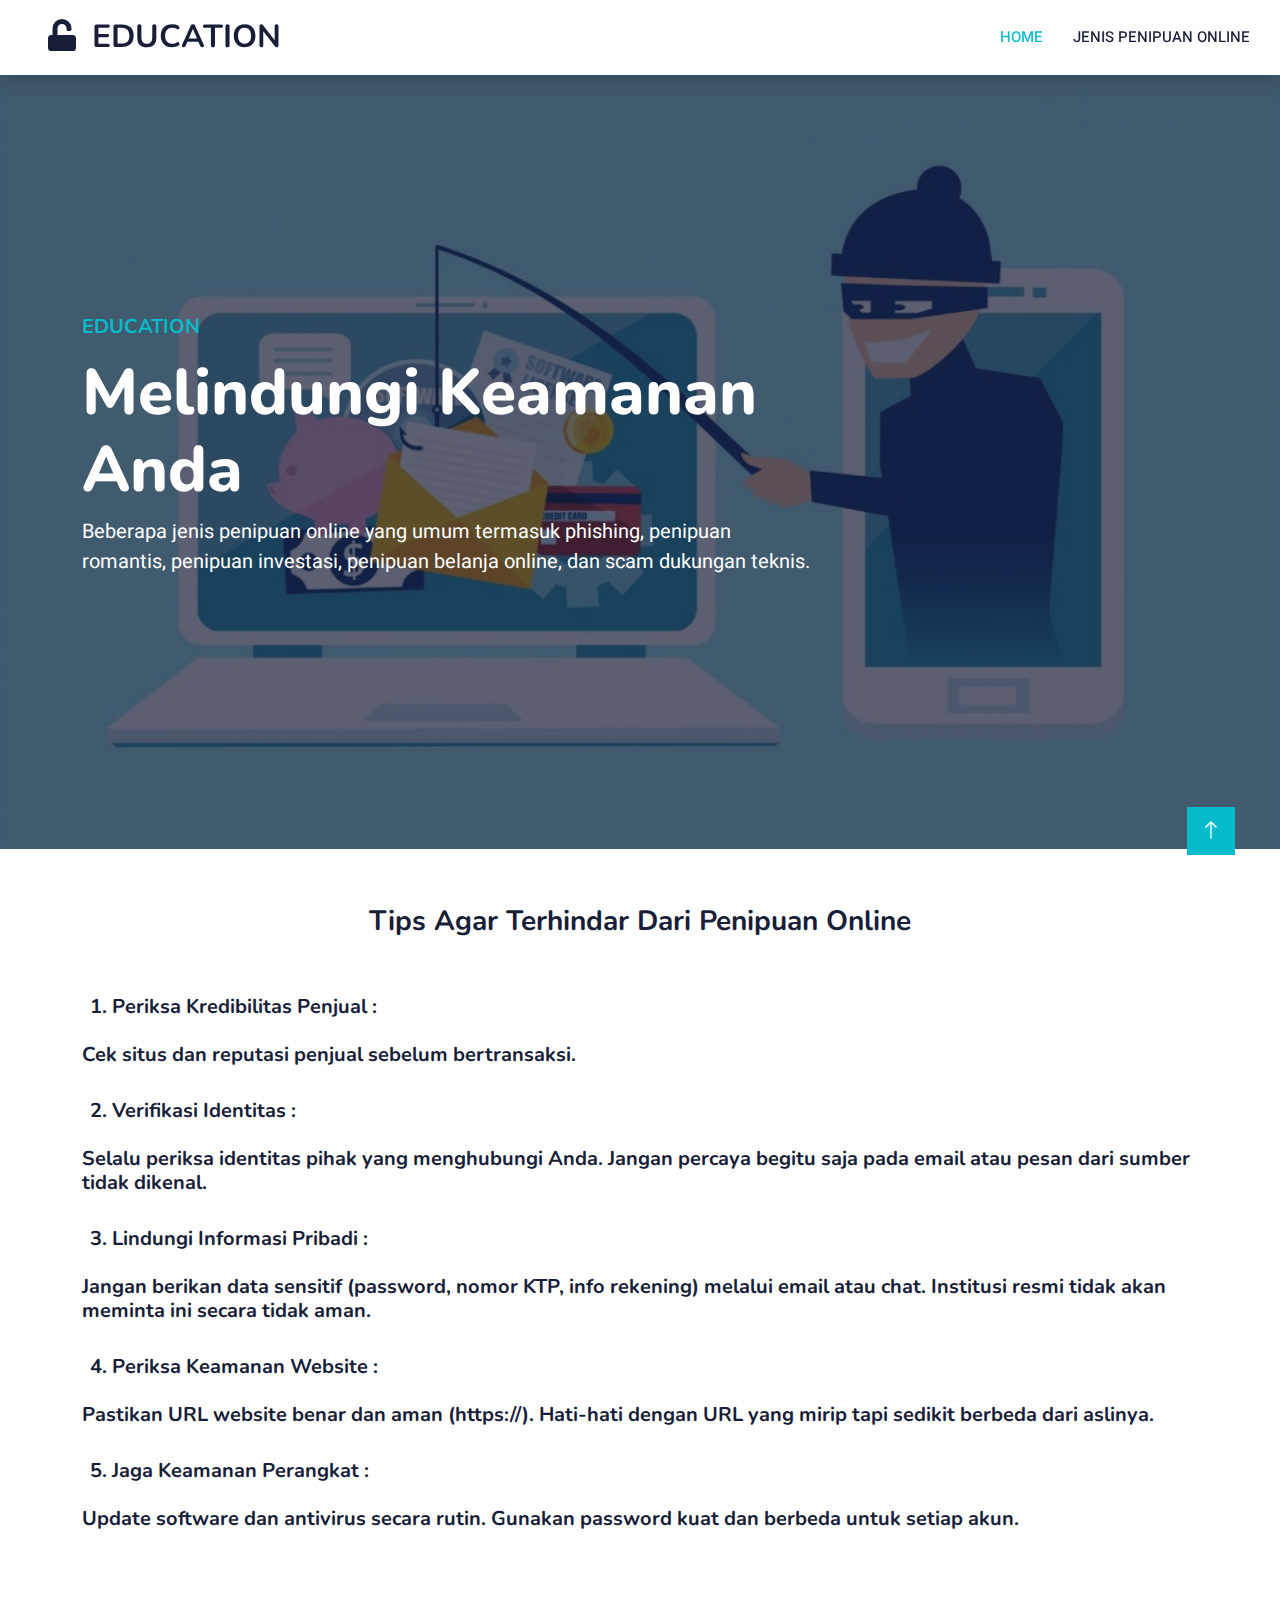
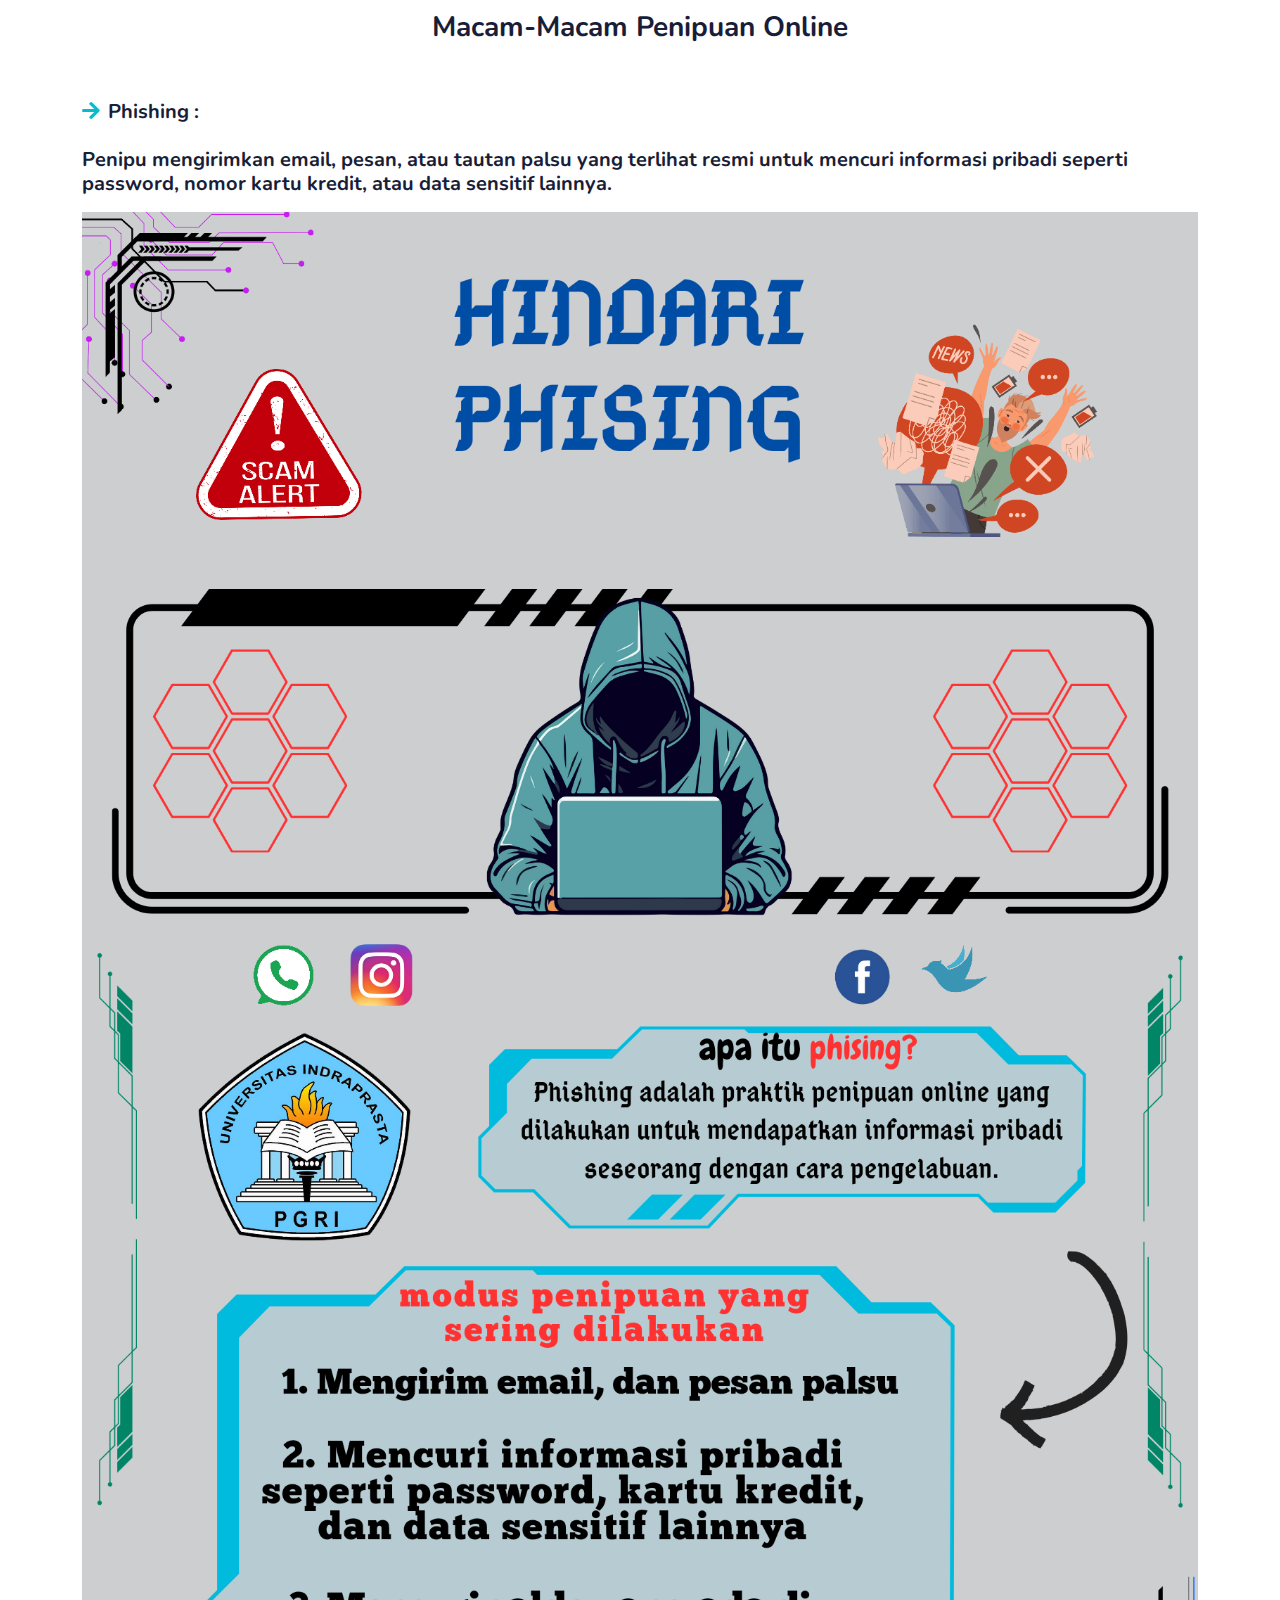
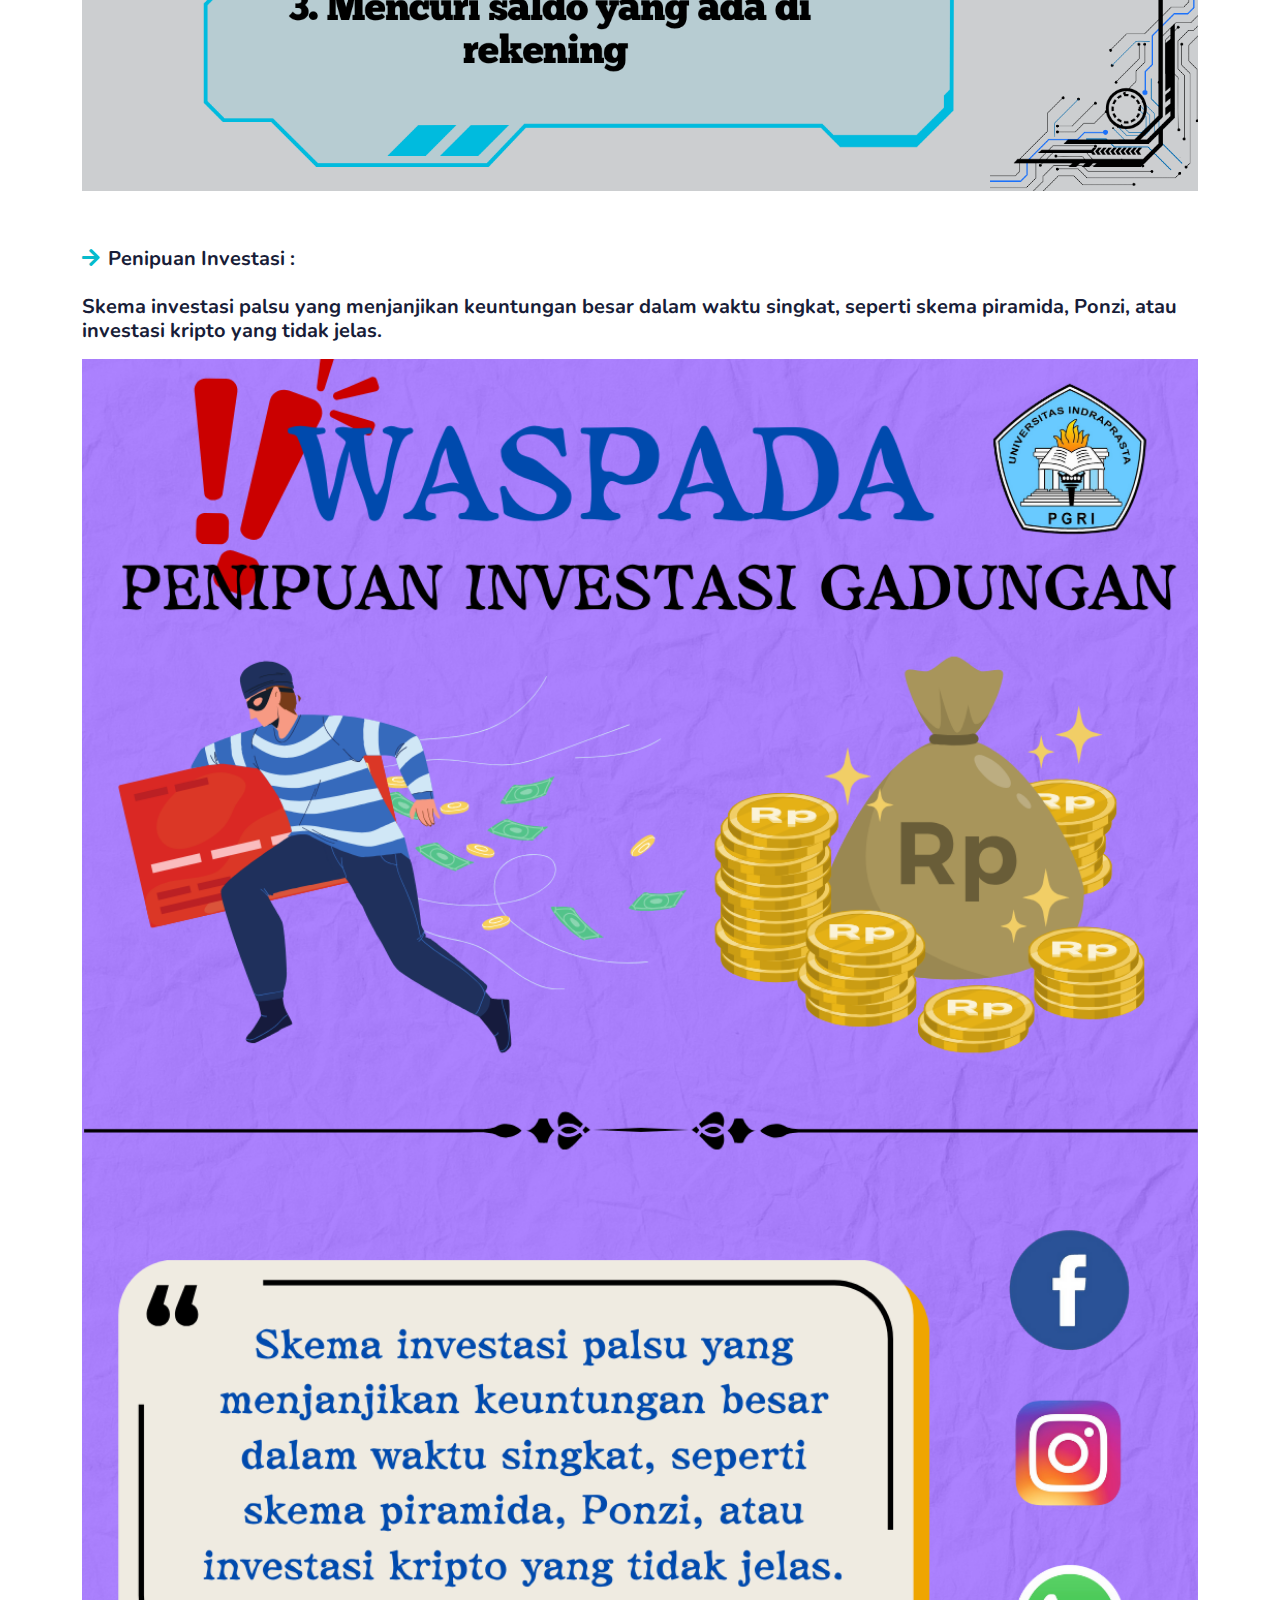
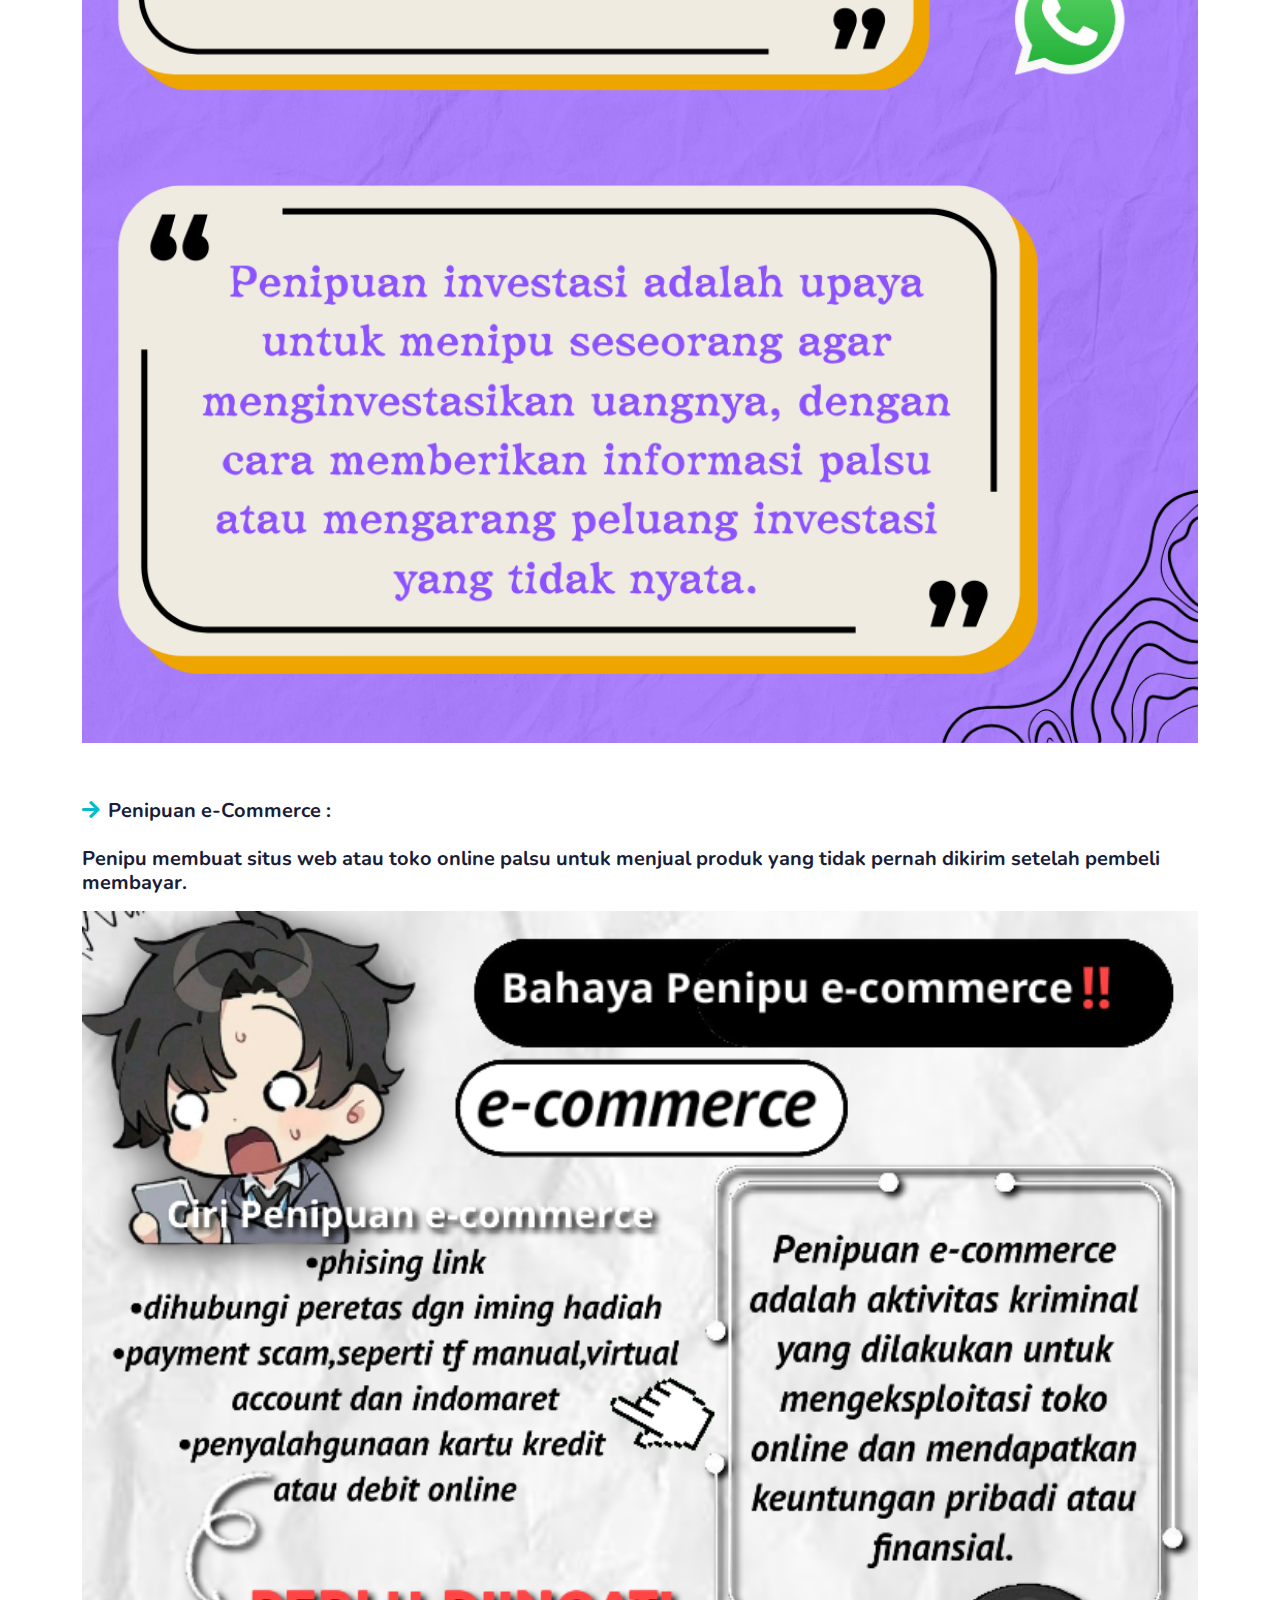
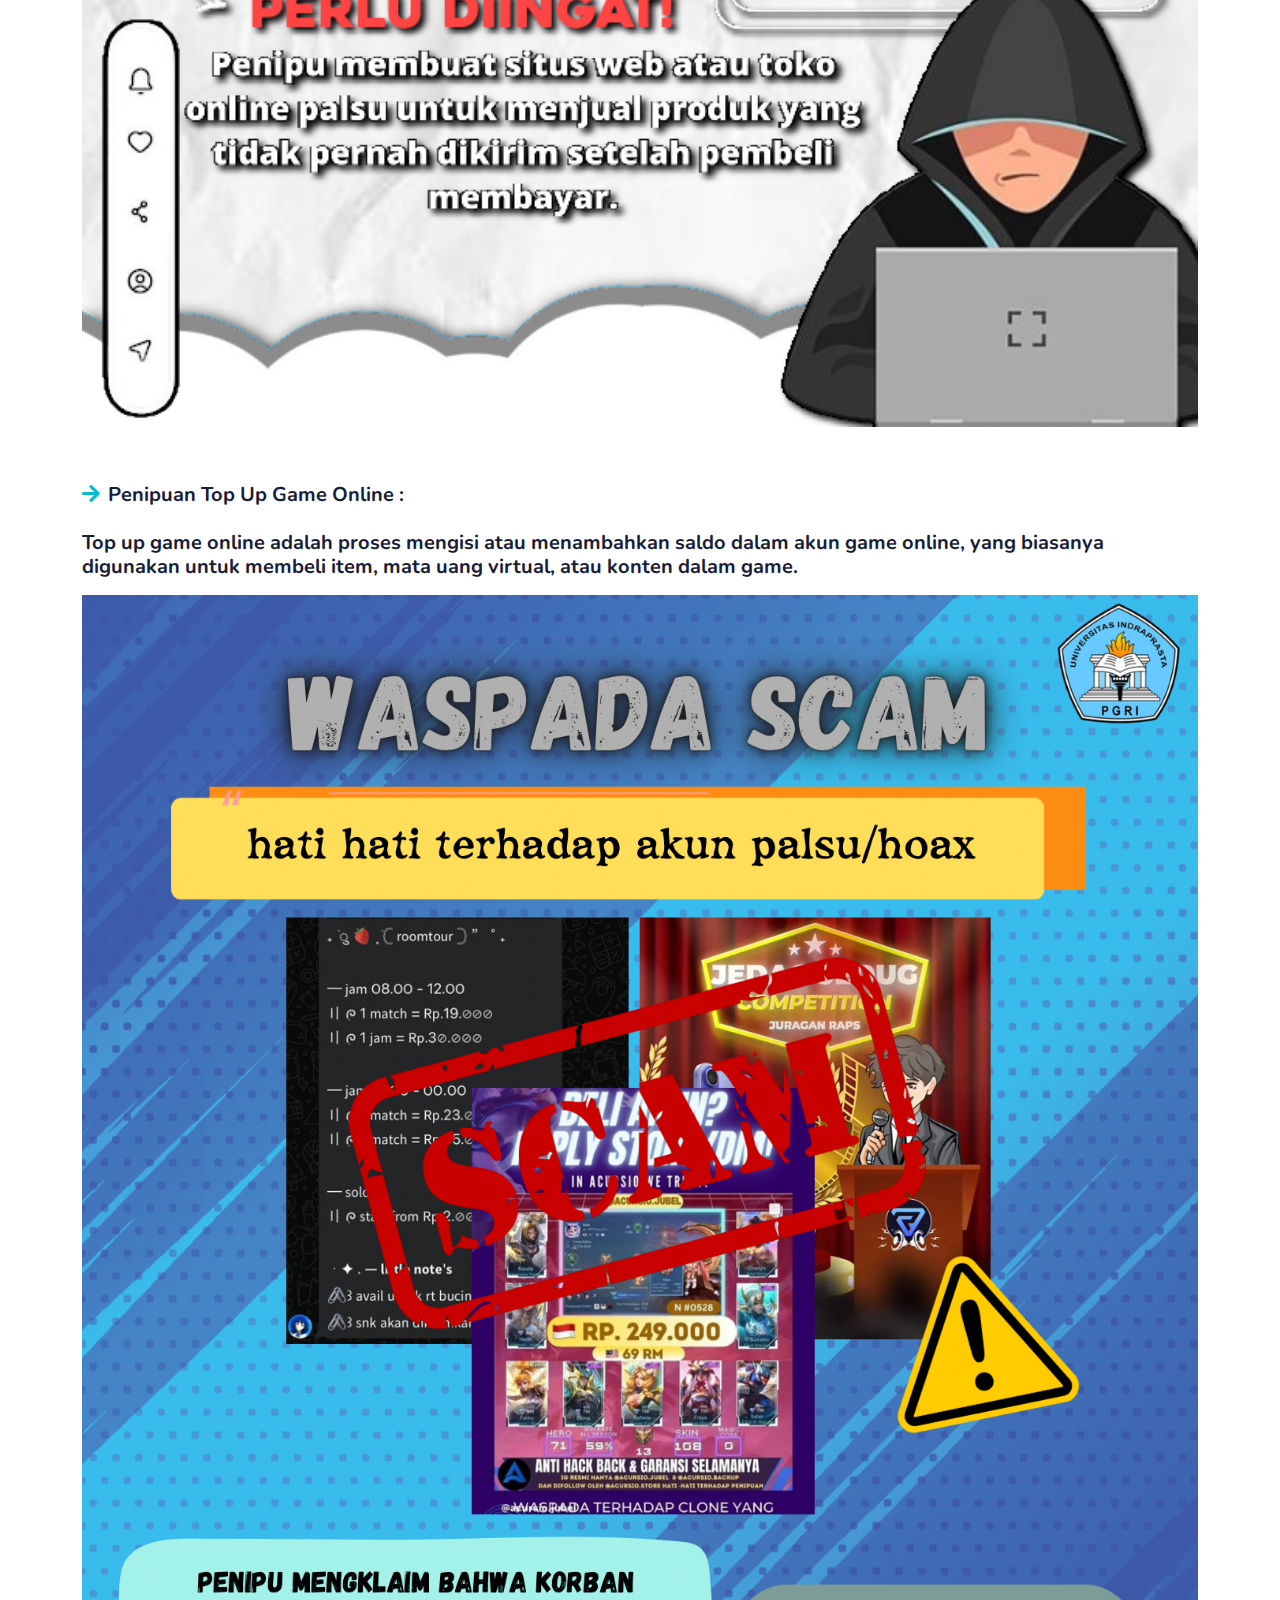
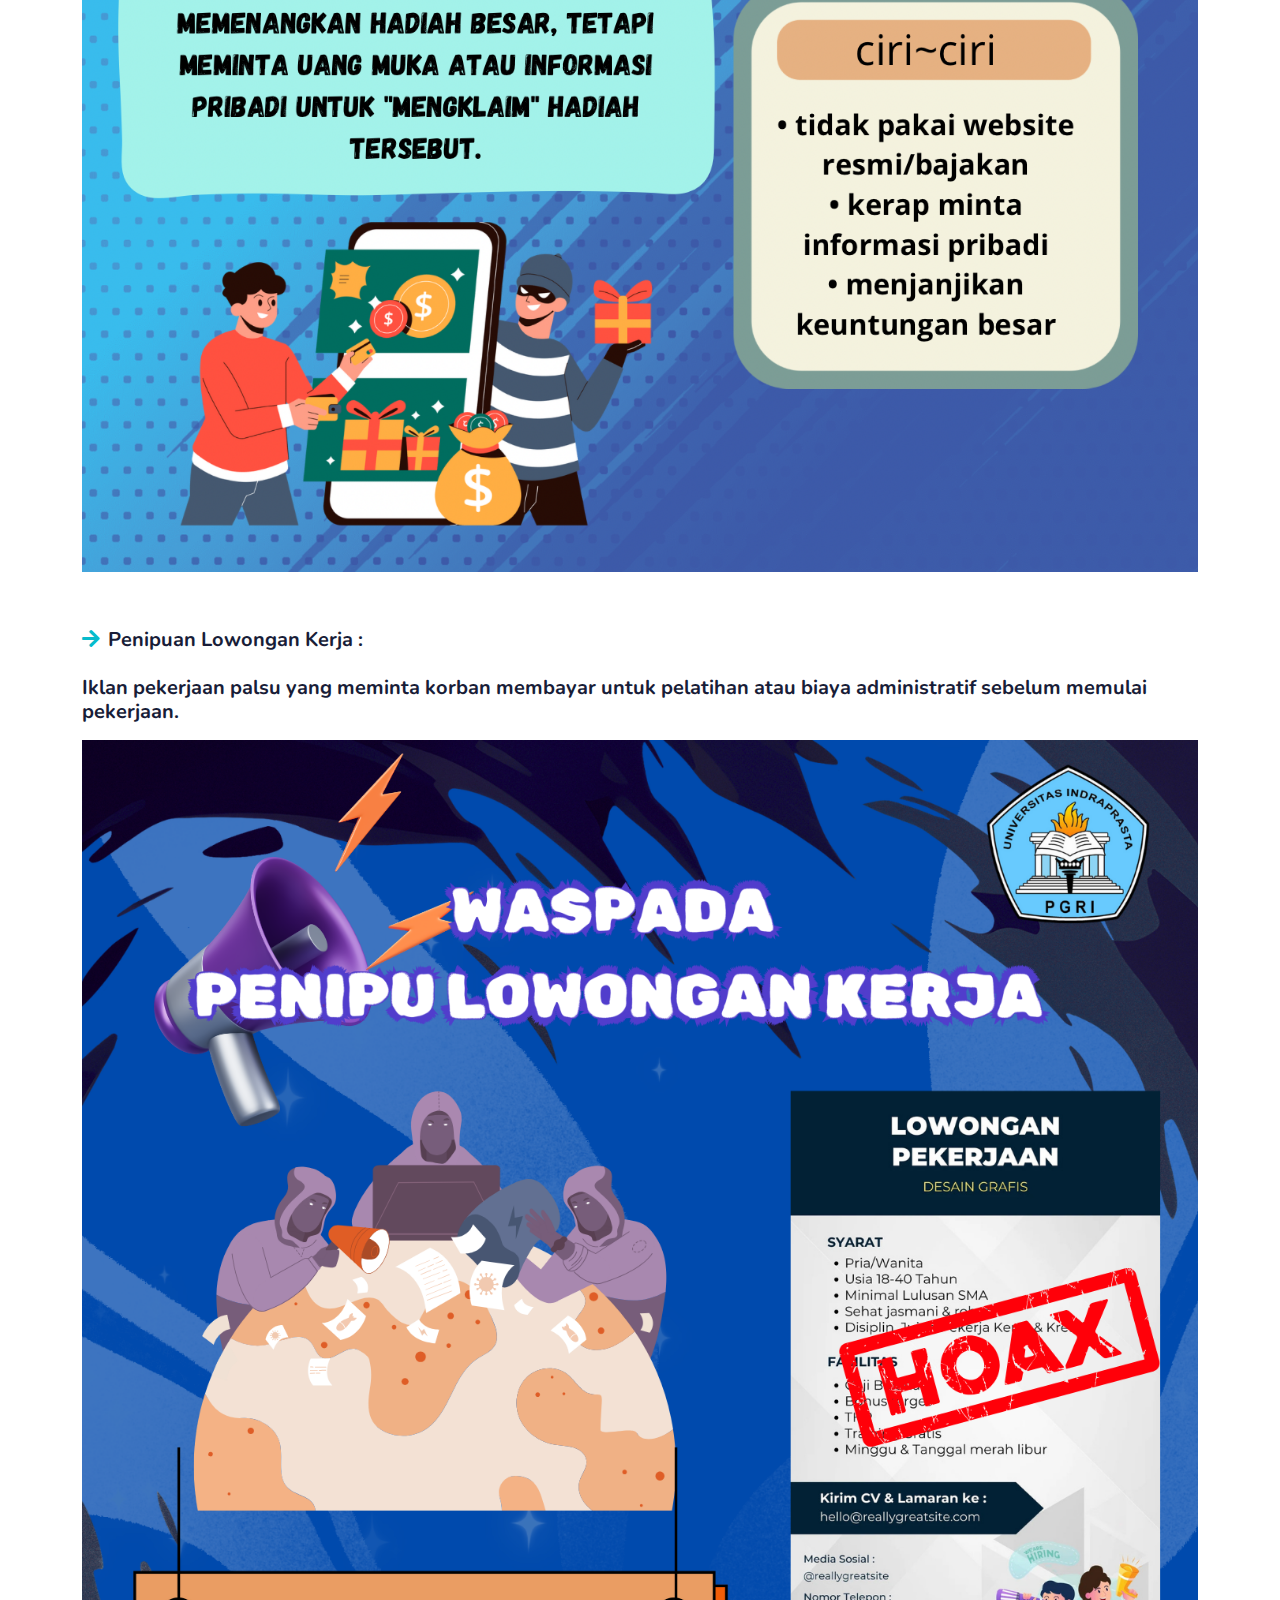
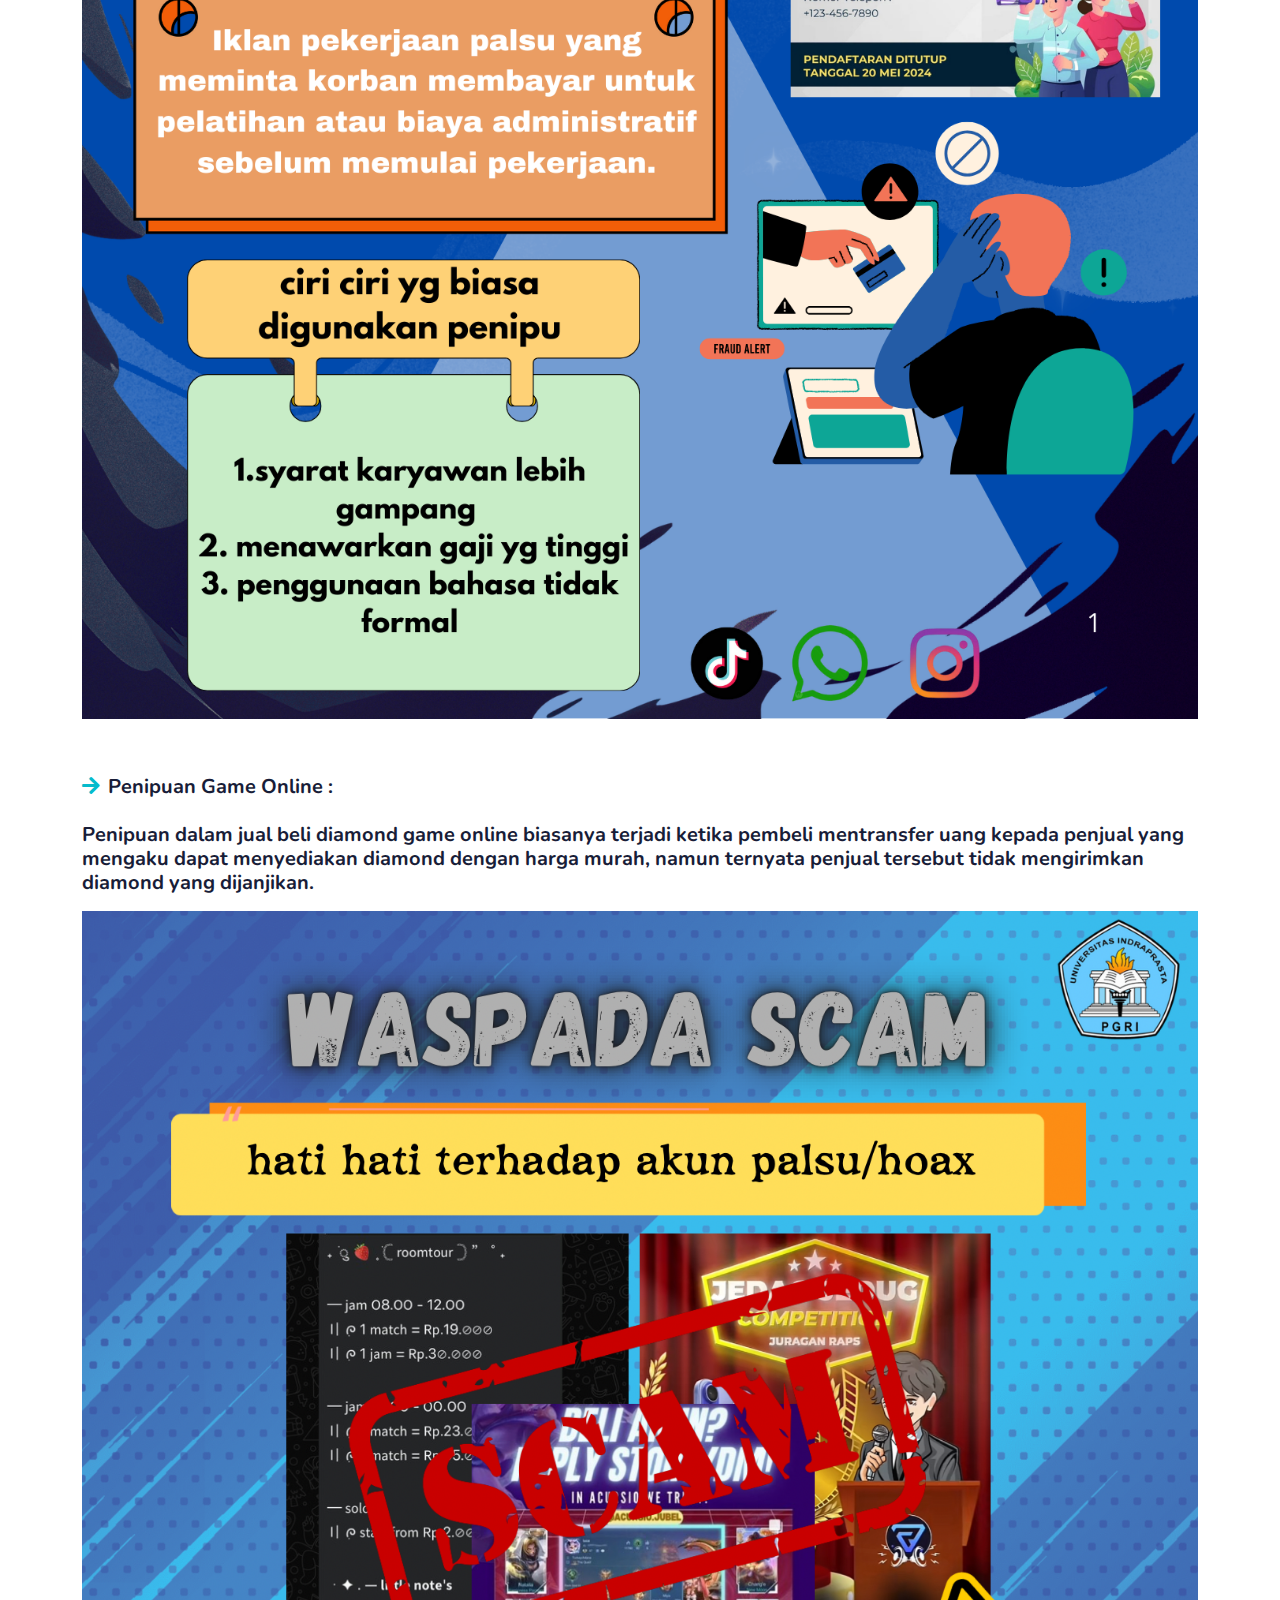
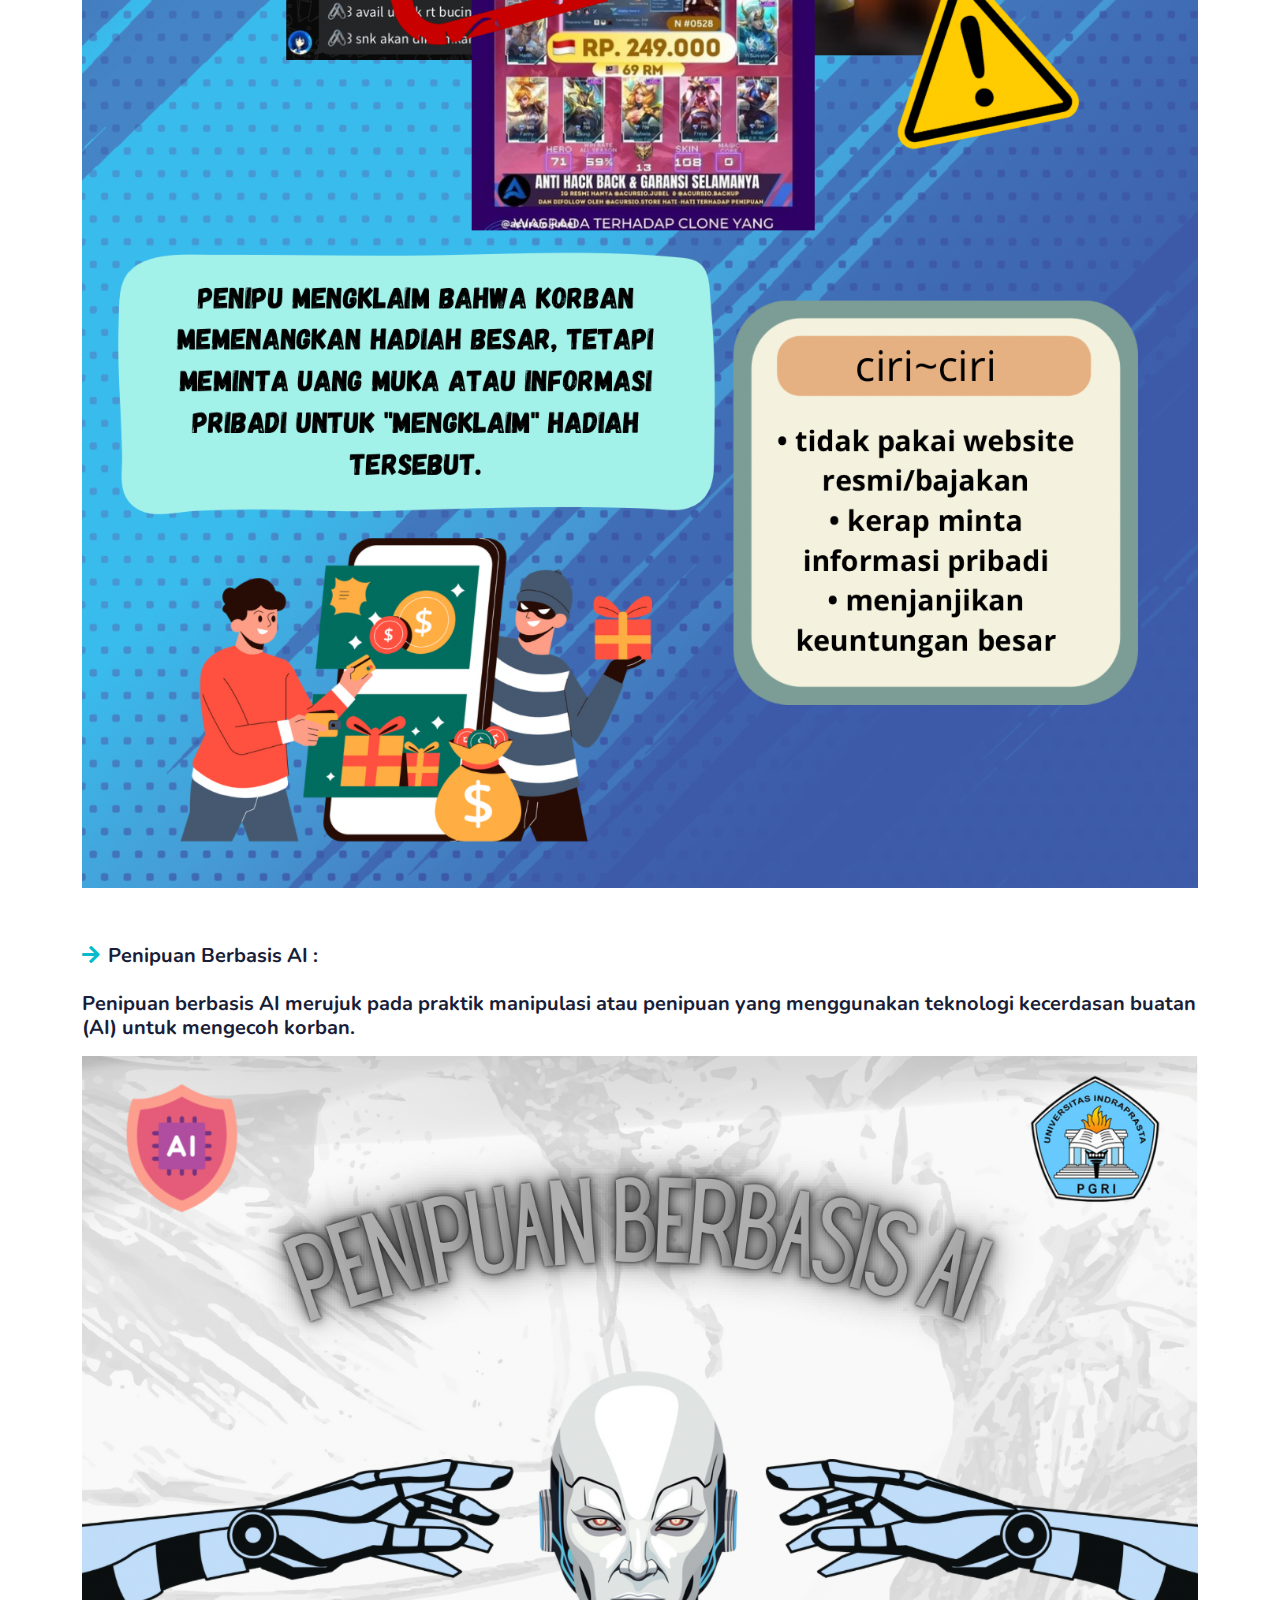
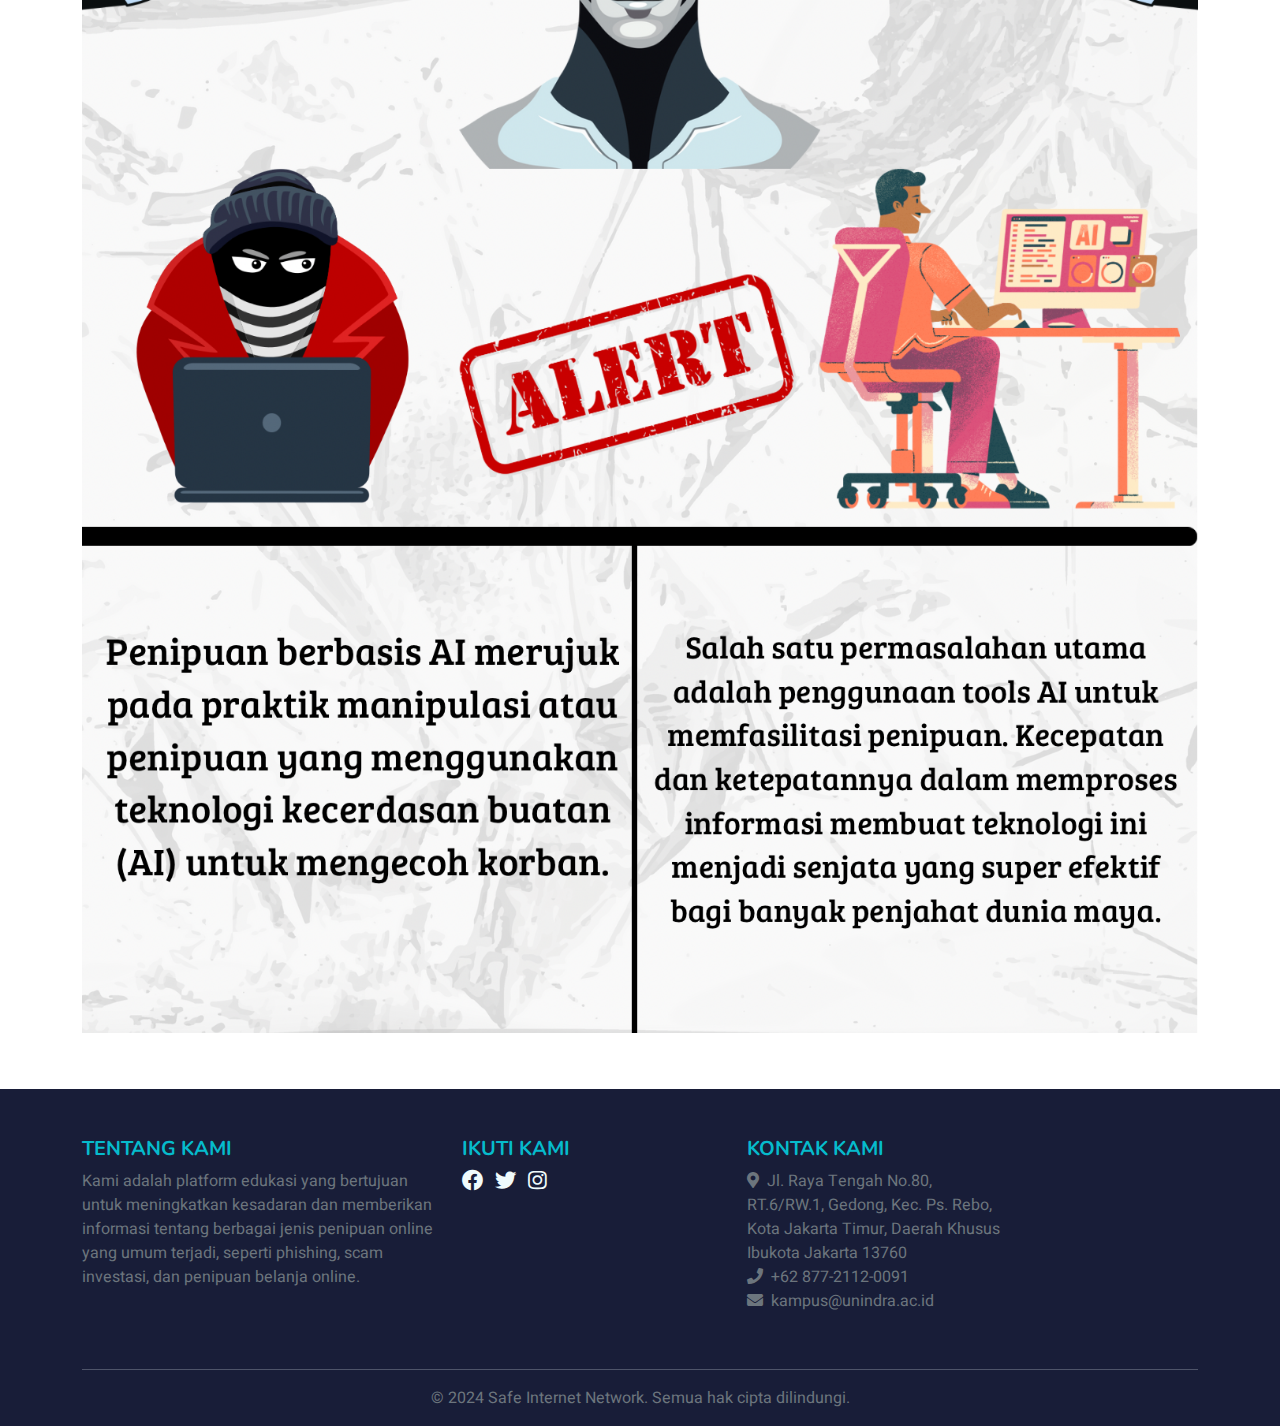
<file: content/jenis.html>
<!DOCTYPE html>
<html lang="en">

<head>
    <meta charset="utf-8">
    <title>EDUCATION</title>
    <meta content="width=device-width, initial-scale=1.0" name="viewport">
    <meta content="" name="keywords">
    <meta content="" name="description">

    <!-- Favicon -->
    <link href="../asset/img/lc.svg" rel="icon">

    <!-- Google Web Fonts -->
    <link rel="preconnect" href="https://fonts.googleapis.com">
    <link rel="preconnect" href="https://fonts.gstatic.com" crossorigin>
    <link
        href="https://fonts.googleapis.com/css2?family=Heebo:wght@400;500;600&family=Nunito:wght@600;700;800&display=swap"
        rel="stylesheet">

    <!-- Icon Font Stylesheet -->
    <link href='https://unpkg.com/boxicons@2.1.4/css/boxicons.min.css' rel='stylesheet'>
    <link href="https://cdnjs.cloudflare.com/ajax/libs/font-awesome/5.10.0/css/all.min.css" rel="stylesheet">
    <link href="https://cdn.jsdelivr.net/npm/bootstrap-icons@1.4.1/font/bootstrap-icons.css" rel="stylesheet">

    <!-- Libraries Stylesheet -->
    <link href="../asset/lib/animate/animate.min.css" rel="stylesheet">
    <link href="../asset/lib/owlcarousel/assets/owl.carousel.min.css" rel="stylesheet">

    <!-- Customized Bootstrap Stylesheet -->
    <link href="../asset/css/bootstrap.min.css" rel="stylesheet">

    <!-- Template Stylesheet -->
    <link href="../asset/css/style.css" rel="stylesheet">
</head>

<body>
    <!-- Spinner Start -->
    <div id="spinner"
        class="show bg-white position-fixed translate-middle w-100 vh-100 top-50 start-50 d-flex align-items-center justify-content-center">
        <div class="spinner-border text-primary" style="width: 3rem; height: 3rem;" role="status">
            <span class="sr-only">Loading...</span>
        </div>
    </div>
    <!-- Spinner End -->


    <!-- Navbar Start -->
    <nav class="navbar navbar-expand-lg bg-white navbar-light shadow sticky-top p-0">
        <a href="../index.html" class="navbar-brand d-flex align-items-center px-4 px-lg-5">
            <h2 class="m-0 text-black"><i class="fa fa-unlock me-3"></i>EDUCATION</h2>
        </a>
        <button type="button" class="navbar-toggler me-4" data-bs-toggle="collapse" data-bs-target="#navbarCollapse">
            <span class="navbar-toggler-icon"></span>
        </button>
        <div class="collapse navbar-collapse" id="navbarCollapse">
            <div class="navbar-nav ms-auto p-4 p-lg-0">
                <a href="../index.html" class="nav-item nav-link active">Home</a>
                <a href="jenis.html" class="nav-item nav-link">Jenis Penipuan Online</a>
            </div>
        </div>
    </nav>
    <!-- Navbar End -->


    <!-- Carousel Start -->
    <div class="container-fluid p-0 mb-5">
        <div class="owl-carousel header-carousel position-relative">
            <div class="owl-carousel-item position-relative">
                <img class="img-fluid" src="../asset/img/c1.jpg" alt="">
                <div class="position-absolute top-0 start-0 w-100 h-100 d-flex align-items-center"
                    style="background: rgba(24, 29, 56, .7);">
                    <div class="container">
                        <div class="row justify-content-start">
                            <div class="col-sm-10 col-lg-8">
                                <h5 class="text-primary text-uppercase mb-3">EDUCATION
                                </h5>
                                <h1 class="display-3 text-white">Melindungi Keamanan Anda
                                </h1>
                                <p class="fs-5 text-white mb-4 pb-2">Beberapa jenis penipuan online yang umum termasuk
                                    phishing, penipuan romantis, penipuan investasi, penipuan belanja online, dan scam
                                    dukungan teknis.</p>
                            </div>
                        </div>
                    </div>
                </div>
            </div>
        </div>
    </div>
    <!-- Carousel End -->

    <!-- Start Jenis Penipuan -->
    <div class="form-group">
        <section class="container py-2">
            <h3 align="center">Tips Agar Terhindar Dari Penipuan Online</h3><br><br>
            <div class="col-sm-12">
                <h5 class="mb-0"><i class="text-primary me-2"></i>1. Periksa Kredibilitas Penjual :
                </h5><br>
                <h5 class="class-mb-4">Cek situs dan reputasi penjual sebelum bertransaksi.
                </h5><br>
            </div>
            <div class="col-sm-12">
                <h5 class="mb-0"><i class="text-primary me-2"></i>2. Verifikasi Identitas :
                </h5><br>
                <h5 class="class-mb-4">Selalu periksa identitas pihak yang menghubungi Anda. Jangan percaya begitu saja
                    pada email atau pesan dari sumber tidak dikenal.</h5><br>
            </div>
            <div class="col-sm-12">
                <h5 class="mb-0"><i class="text-primary me-2"></i>3. Lindungi Informasi Pribadi :
                </h5><br>
                <h5 class="class-mb-4">Jangan berikan data sensitif (password, nomor KTP, info rekening) melalui email
                    atau chat. Institusi resmi tidak akan meminta ini secara tidak aman.</h5><br>
            </div>
            <div class="col-sm-12">
                <h5 class="mb-0"><i class="text-primary me-2"></i>4. Periksa Keamanan Website :
                </h5><br>
                <h5 class="class-mb-4">Pastikan URL website benar dan aman (https://). Hati-hati dengan URL yang mirip
                    tapi sedikit berbeda dari aslinya.</h5><br>
            </div>
            <div class="col-sm-12">
                <h5 class="mb-0"><i class="text-primary me-2"></i>5. Jaga Keamanan Perangkat :
                </h5><br>
                <h5 class="class-mb-4">Update software dan antivirus secara rutin. Gunakan password kuat dan berbeda
                    untuk setiap akun.</h5><br>
            </div><br><br>
            <h3 align="center">Macam-Macam Penipuan Online</h3>
            <div class="row gy-2 gx-4 mb-6">
                <div class="col-sm-12"><br><br>
                    <h5 class="mb-0"><i class="fa fa-arrow-right text-primary me-2"></i>Phishing :</h5><br>
                    <h5 class="class-mb-4">Penipu mengirimkan email, pesan, atau tautan palsu yang terlihat resmi untuk
                        mencuri informasi pribadi seperti password, nomor kartu kredit, atau data sensitif lainnya.
                    </h5>
                </div>
                <img src="../asset/img/pshing.png" alt="" >
                <div class="col-sm-12"><br><br>
                    <h5 class="mb-0"><i class="fa fa-arrow-right text-primary me-2"></i>Penipuan Investasi :</h5><br>
                    <h5 class="class-mb-4"> Skema investasi palsu yang menjanjikan keuntungan besar dalam waktu singkat,
                        seperti skema piramida, Ponzi, atau investasi kripto yang tidak jelas.</h5>
                </div>
                <img src="../asset/img/INVESTASI.png" alt="" >
                <div class="col-sm-12"><br><br>
                    <h5 class="mb-0"><i class="fa fa-arrow-right text-primary me-2"></i>Penipuan e-Commerce :</h5><br>
                    <h5 class="class-mb-4">Penipu membuat situs web atau toko online palsu untuk menjual produk yang
                        tidak pernah dikirim setelah pembeli membayar.
                    </h5>
                </div>
                <img src="../asset/img/ecom.png" alt="" >
                <div class="col-sm-12"><br><br>
                    <h5 class="mb-0"><i class="fa fa-arrow-right text-primary me-2"></i>Penipuan Top Up Game Online :</h5>
                    <br>
                    <h5 class="class-mb-4">Top up game online adalah proses mengisi atau menambahkan saldo dalam akun game online, yang biasanya digunakan untuk membeli item, mata uang virtual, atau konten dalam game. </h5>
                </div>
                <img src="../asset/img/IMG_0154.PNG" alt="" >
                <div class="col-sm-12"><br><br>
                    <h5 class="mb-0"><i class="fa fa-arrow-right text-primary me-2"></i>Penipuan Lowongan Kerja :</h5>
                    <br>
                    <h5 class="class-mb-4">Iklan pekerjaan palsu yang meminta korban membayar untuk pelatihan atau biaya
                        administratif sebelum memulai pekerjaan.</h5>
                </div>
                <img src="../asset/img/IMG_0147.PNG" alt="" >
                <div class="col-sm-12"><br><br>
                    <h5 class="mb-0"><i class="fa fa-arrow-right text-primary me-2"></i>Penipuan Game Online :</h5><br>
                    <h5 class="class-mb-4">Penipuan dalam jual beli diamond game online biasanya terjadi ketika pembeli mentransfer uang kepada penjual yang mengaku dapat menyediakan diamond dengan harga murah, namun ternyata penjual tersebut tidak mengirimkan diamond yang dijanjikan.</h5>
                </div>
                <img src="../asset/img/IMG_0154.PNG" alt="" >
                <div class="col-sm-12"><br><br>
                    <h5 class="mb-0"><i class="fa fa-arrow-right text-primary me-2"></i>Penipuan Berbasis AI :</h5><br>
                    <h5 class="class-mb-4">Penipuan berbasis AI merujuk pada praktik manipulasi atau penipuan yang
                        menggunakan teknologi kecerdasan buatan (AI) untuk mengecoh korban.
                    </h5>
                </div>
                <img src="../asset/img/IMG_0148.PNG" alt="" >
            </div>
        </section>
    </div><br><br>
    <!-- End Jenis Penipuan -->

    <!-- Footer Start -->
    <footer class="bg-dark text-light pt-5">
        <div class="container">
            <div class="row">
                <!-- Tentang Kami -->
                <div class="col-lg-4 col-md-6 mb-4">
                    <h5 class="text-uppercase text-primary">Tentang Kami</h5>
                    <p class="text-muted">Kami adalah platform edukasi yang bertujuan untuk meningkatkan kesadaran dan
                        memberikan informasi tentang berbagai jenis penipuan online yang umum terjadi, seperti phishing,
                        scam investasi, dan penipuan belanja online.</p>
                </div>



                <!-- Media Sosial -->
                <div class="col-lg-3 col-md-6 mb-4">
                    <h5 class="text-uppercase text-primary">Ikuti Kami</h5>
                    <ul class="list-inline">
                        <li class="list-inline-item">
                            <a href="https://www.facebook.com/p/Universitas-Indraprasta-Pgri-100076875565249/?_rdr"
                                class="text-light"><i class="fab fa-facebook fa-lg"></i></a>
                        </li>
                        <li class="list-inline-item">
                            <a href="https://x.com/unindra1" class="text-light"><i
                                    class="fab fa-twitter fa-lg"></i></a>
                        </li>
                        <li class="list-inline-item">
                            <a href="https://www.instagram.com/unindraofficial/" class="text-light"><i
                                    class="fab fa-instagram fa-lg"></i></a>
                        </li>
                    </ul>
                </div>

                <!-- Kontak -->
                <div class="col-lg-3 col-md-6 mb-4">
                    <h5 class="text-uppercase text-primary">Kontak Kami</h5>
                    <p class="text-muted">
                        <i class="fa fa-map-marker-alt me-2"></i>Jl. Raya Tengah No.80, RT.6/RW.1, Gedong, Kec. Ps.
                        Rebo, Kota Jakarta Timur, Daerah Khusus Ibukota Jakarta 13760<br>
                        <i class="fa fa-phone me-2"></i>+62 877-2112-0091<br>
                        <i class="fa fa-envelope me-2"></i>kampus@unindra.ac.id
                    </p>
                </div>
            </div>
            <hr class="border-secondary">
            <div class="row">
                <div class="col-md-12 text-center">
                    <p class="text-muted">&copy; 2024 Safe Internet Network. Semua hak cipta dilindungi.</p>
                </div>
            </div>
        </div>
    </footer>
    <!-- Footer End -->


    <!-- Back to Top -->
    <a href="#" class="btn btn-lg btn-primary btn-lg-square back-to-top"><i class="bi bi-arrow-up"></i></a>


    <!-- JavaScript Libraries -->
    <script src="https://code.jquery.com/jquery-3.4.1.min.js"></script>
    <script src="https://cdn.jsdelivr.net/npm/bootstrap@5.0.0/dist/js/bootstrap.bundle.min.js"></script>
    <script src="../asset/lib/wow/wow.min.js"></script>
    <script src="../asset/lib/easing/easing.min.js"></script>
    <script src="../asset/lib/waypoints/waypoints.min.js"></script>
    <script src="../asset/lib/owlcarousel/owl.carousel.min.js"></script>

    <!-- Template Javascript -->
    <script src="../asset/js/main.js"></script>
</body>

</html>
</file>
<file: asset/css/style.css>
/********** Template CSS **********/
:root {
    --primary: #06BBCC;
    --light: #F0FBFC;
    --dark: #181d38;
}

.fw-medium {
    font-weight: 600 !important;
}

.fw-semi-bold {
    font-weight: 700 !important;
}

.back-to-top {
    position: fixed;
    display: none;
    right: 45px;
    bottom: 45px;
    z-index: 99;
}


/*** Spinner ***/
#spinner {
    opacity: 0;
    visibility: hidden;
    transition: opacity .5s ease-out, visibility 0s linear .5s;
    z-index: 99999;
}

#spinner.show {
    transition: opacity .5s ease-out, visibility 0s linear 0s;
    visibility: visible;
    opacity: 1;
}


/*** Button ***/
.btn {
    font-family: 'Nunito', sans-serif;
    font-weight: 600;
    transition: .5s;
}

.btn.btn-primary,
.btn.btn-secondary {
    color: #FFFFFF;
}

.btn-square {
    width: 38px;
    height: 38px;
}

.btn-sm-square {
    width: 32px;
    height: 32px;
}

.btn-lg-square {
    width: 48px;
    height: 48px;
}

.btn-square,
.btn-sm-square,
.btn-lg-square {
    padding: 0;
    display: flex;
    align-items: center;
    justify-content: center;
    font-weight: normal;
    border-radius: 0px;
}


/*** Navbar ***/
.navbar .dropdown-toggle::after {
    border: none;
    content: "\f107";
    font-family: "Font Awesome 5 Free";
    font-weight: 900;
    vertical-align: middle;
    margin-left: 8px;
}

.navbar-light .navbar-nav .nav-link {
    margin-right: 30px;
    padding: 25px 0;
    color: #FFFFFF;
    font-size: 15px;
    text-transform: uppercase;
    outline: none;
}

.navbar-light .navbar-nav .nav-link:hover,
.navbar-light .navbar-nav .nav-link.active {
    color: var(--primary);
}

@media (max-width: 991.98px) {
    .navbar-light .navbar-nav .nav-link  {
        margin-right: 0;
        padding: 10px 0;
    }

    .navbar-light .navbar-nav {
        border-top: 1px solid #EEEEEE;
    }
}

.navbar-light .navbar-brand,
.navbar-light a.btn {
    height: 75px;
}

.navbar-light .navbar-nav .nav-link {
    color: var(--dark);
    font-weight: 500;
}

.navbar-light.sticky-top {
    top: -100px;
    transition: .5s;
}

@media (min-width: 992px) {
    .navbar .nav-item .dropdown-menu {
        display: block;
        margin-top: 0;
        opacity: 0;
        visibility: hidden;
        transition: .5s;
    }

    .navbar .dropdown-menu.fade-down {
        top: 100%;
        transform: rotateX(-75deg);
        transform-origin: 0% 0%;
    }

    .navbar .nav-item:hover .dropdown-menu {
        top: 100%;
        transform: rotateX(0deg);
        visibility: visible;
        transition: .5s;
        opacity: 1;
    }
}


/*** Header carousel ***/
@media (max-width: 768px) {
    .header-carousel .owl-carousel-item {
        position: relative;
        min-height: 500px;
    }
    
    .header-carousel .owl-carousel-item img {
        position: absolute;
        width: 100%;
        height: 100%;
        object-fit: cover;
    }
}

.header-carousel .owl-nav {
    position: absolute;
    top: 50%;
    right: 8%;
    transform: translateY(-50%);
    display: flex;
    flex-direction: column;
}

.header-carousel .owl-nav .owl-prev,
.header-carousel .owl-nav .owl-next {
    margin: 7px 0;
    width: 45px;
    height: 45px;
    display: flex;
    align-items: center;
    justify-content: center;
    color: #FFFFFF;
    background: transparent;
    border: 1px solid #FFFFFF;
    font-size: 22px;
    transition: .5s;
}

.header-carousel .owl-nav .owl-prev:hover,
.header-carousel .owl-nav .owl-next:hover {
    background: var(--primary);
    border-color: var(--primary);
}

.page-header {
    background: linear-gradient(rgba(24, 29, 56, .7), rgba(24, 29, 56, .7)), url(../img/carousel-1.jpg);
    background-position: center center;
    background-repeat: no-repeat;
    background-size: cover;
}

.page-header-inner {
    background: rgba(15, 23, 43, .7);
}

.breadcrumb-item + .breadcrumb-item::before {
    color: var(--light);
}


/*** Section Title ***/
.section-title {
    position: relative;
    display: inline-block;
    text-transform: uppercase;
}

.section-title::before {
    position: absolute;
    content: "";
    width: calc(100% + 80px);
    height: 2px;
    top: 4px;
    left: -40px;
    background: var(--primary);
    z-index: -1;
}

.section-title::after {
    position: absolute;
    content: "";
    width: calc(100% + 120px);
    height: 2px;
    bottom: 5px;
    left: -60px;
    background: var(--primary);
    z-index: -1;
}

.section-title.text-start::before {
    width: calc(100% + 40px);
    left: 0;
}

.section-title.text-start::after {
    width: calc(100% + 60px);
    left: 0;
}


/*** Service ***/
.service-item {
    background: var(--light);
    transition: .5s;
}

.service-item:hover {
    margin-top: -10px;
    background: var(--primary);
}

.service-item * {
    transition: .5s;
}

.service-item:hover * {
    color: var(--light) !important;
}


/*** Categories & Courses ***/
.category img,
.course-item img {
    transition: .5s;
}

.category a:hover img,
.course-item:hover img {
    transform: scale(1.1);
}


/*** Team ***/
.team-item img {
    transition: .5s;
}

.team-item:hover img {
  transform: scale(1.1);
}


/*** Testimonial ***/
.testimonial-wrapper {
  display: flex;
  justify-content: center;
  align-items: center;
  min-height: 100%;
  background-color: white;
}
.testimonial-container {
  width: 80%;
  max-width: 600px;
  text-align: center;
  position: relative;
  overflow: hidden;
  font-family: Arial, sans-serif;
}
.testimonial {
  display: none;
  animation: fadeEffect 1s;
}
.testimonial img {
  width: 100px;
  height: 100px;
  border-radius: 50%;
  object-fit: cover;
  margin-bottom: 15px;
}
.testimonial p {
  font-style: italic;
  margin-bottom: 10px;
}
.testimonial h3 {
  font-weight: bold;
}
@keyframes fadeEffect {
  from {opacity: 0.4}
  to {opacity: 1}
}
@media screen and (max-width: 600px) {
  .testimonial-container {
      width: 90%;
  }
  .testimonial img {
      width: 80px;
      height: 80px;
  }
}  /* Testimonial End  */

/* Footer start */
footer a.text-light:hover {
    color: #ffd700; /* Ganti warna hover */
    text-decoration: none;
}

footer ul.list-unstyled li a {
    transition: color 0.3s ease;
}

/* Footer End */
</file>
